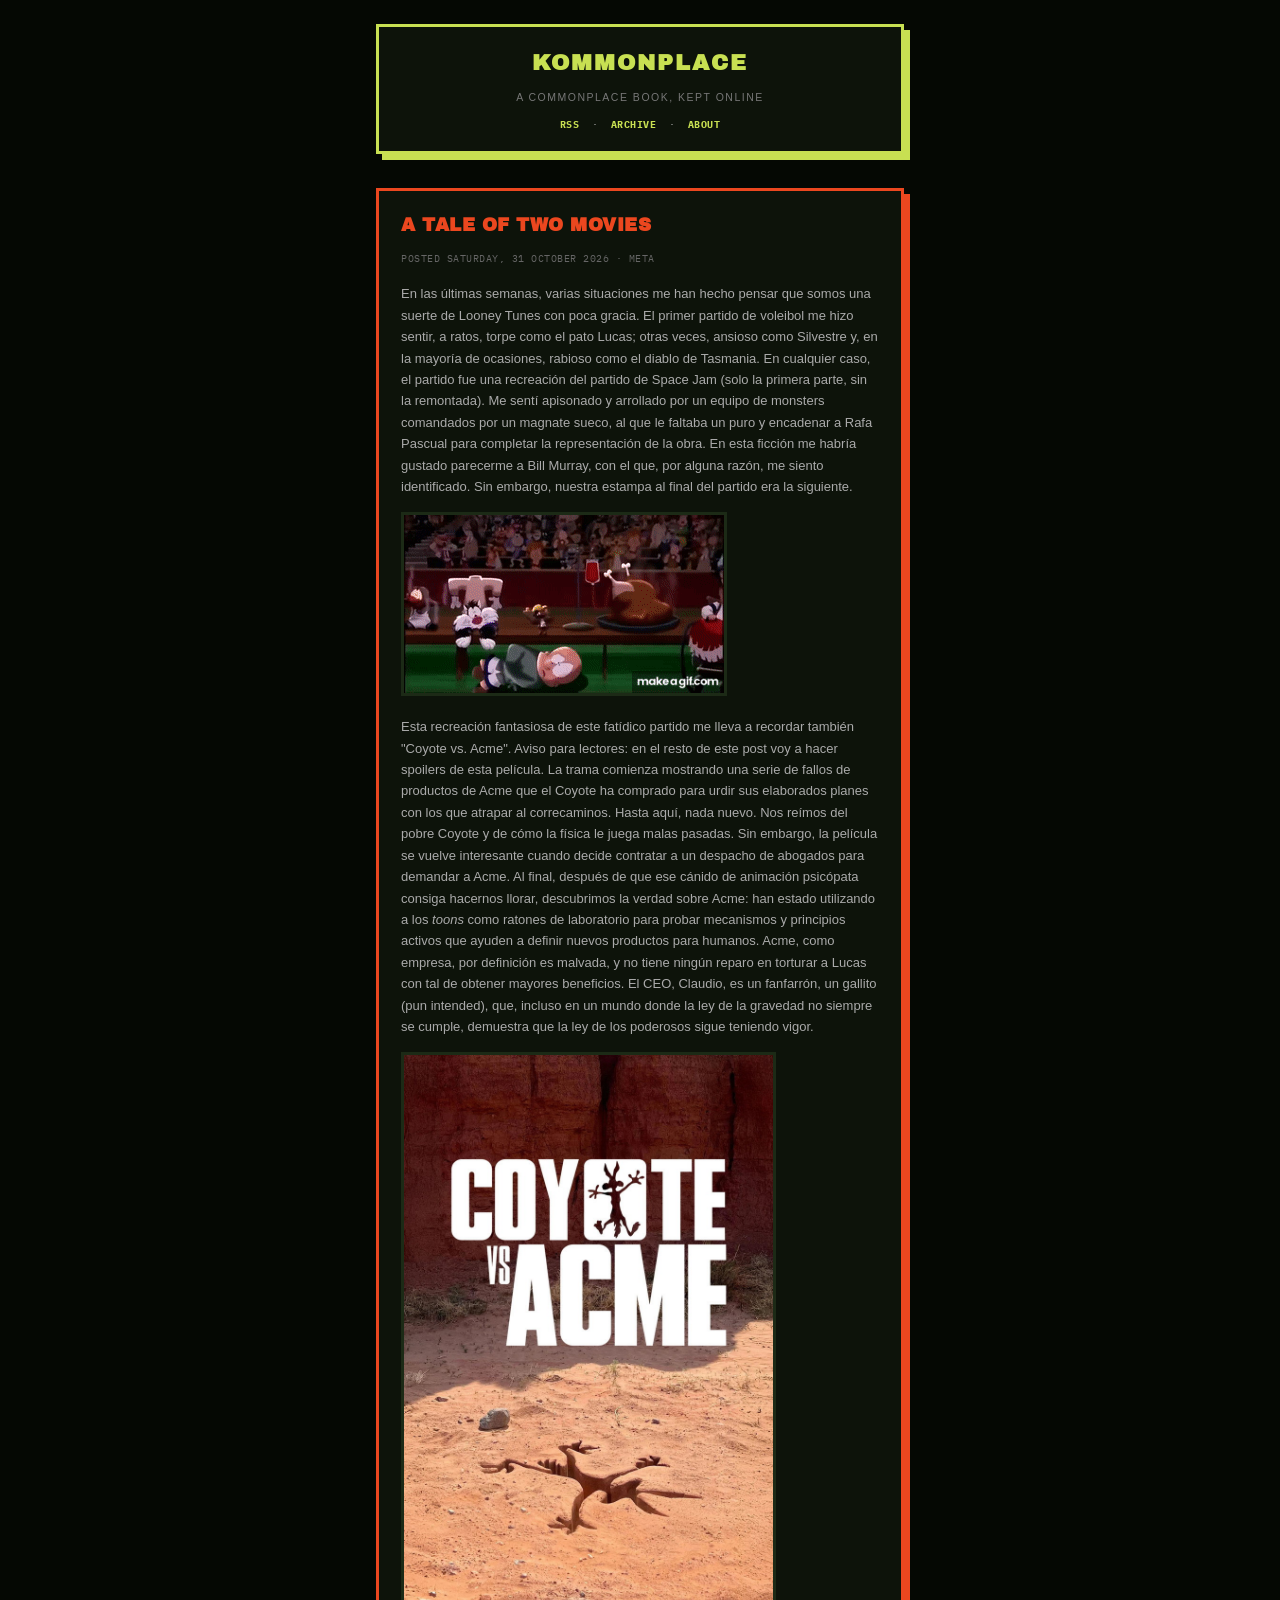
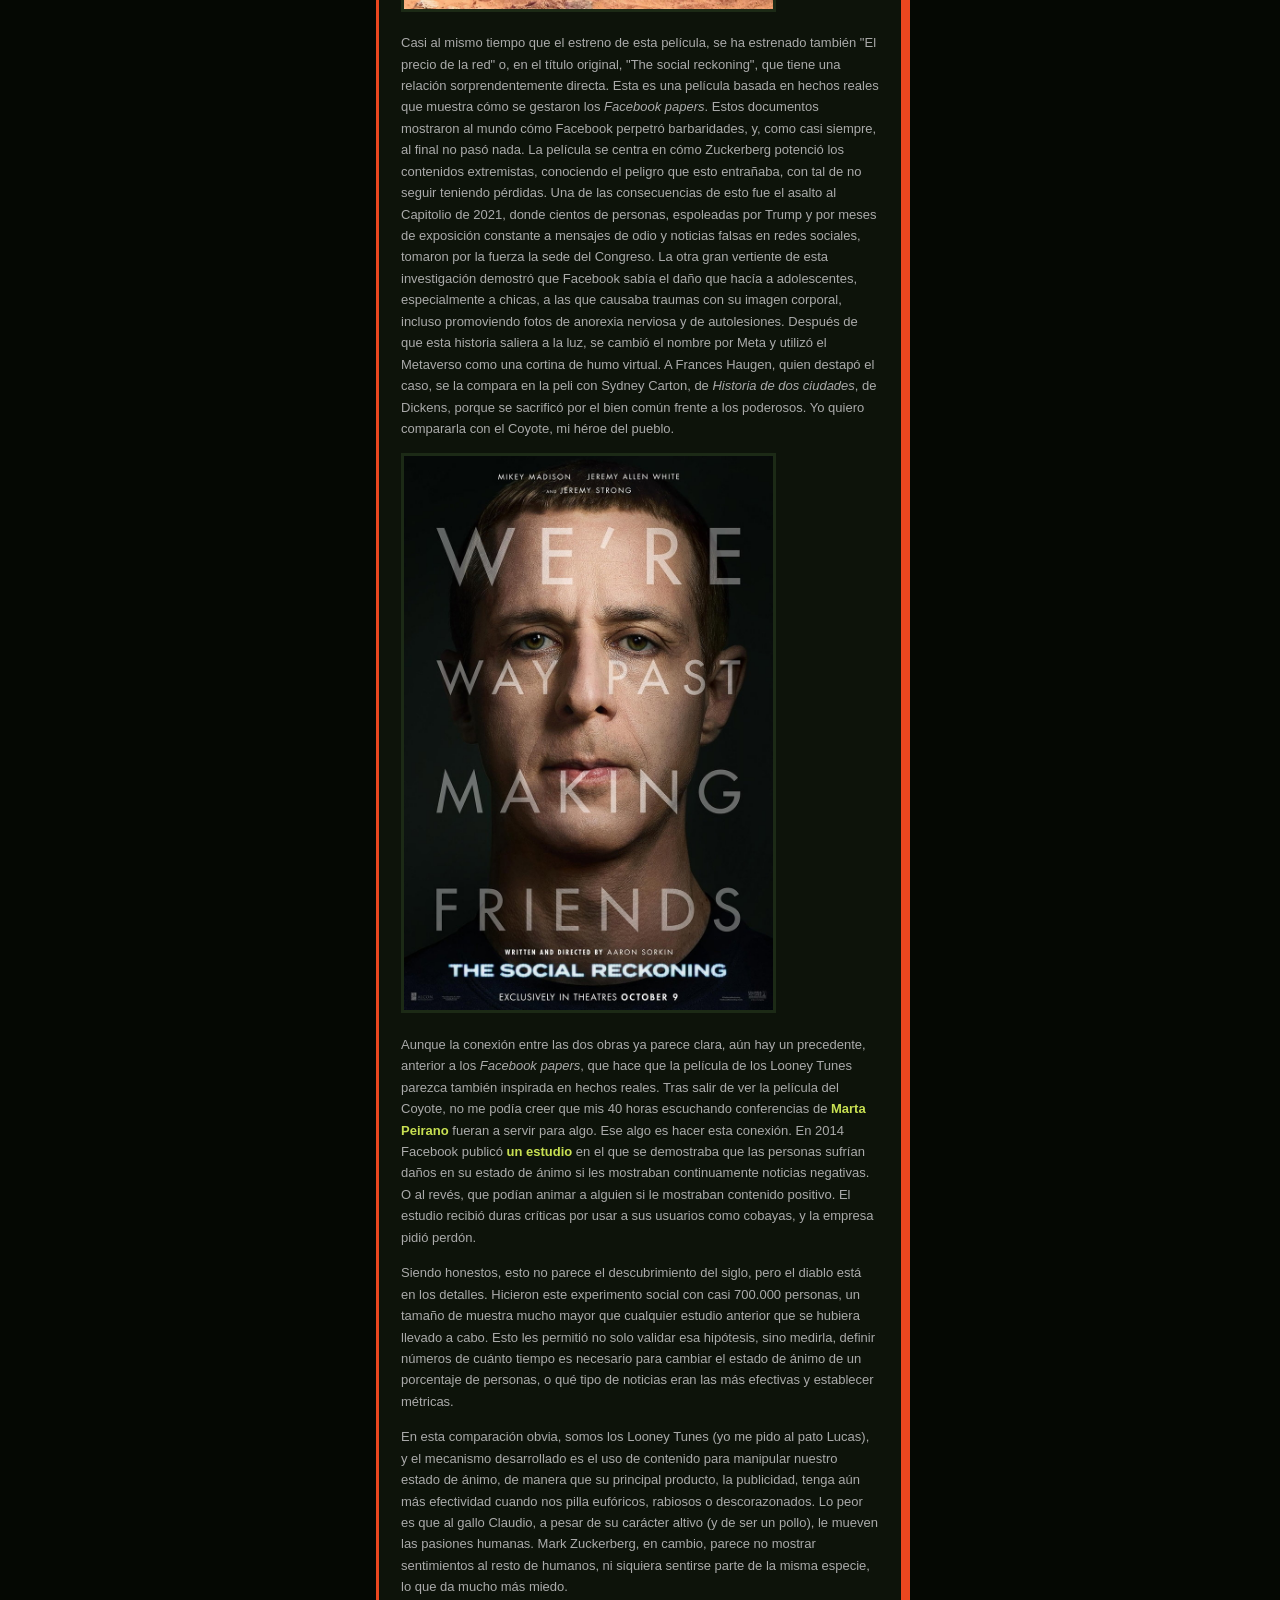
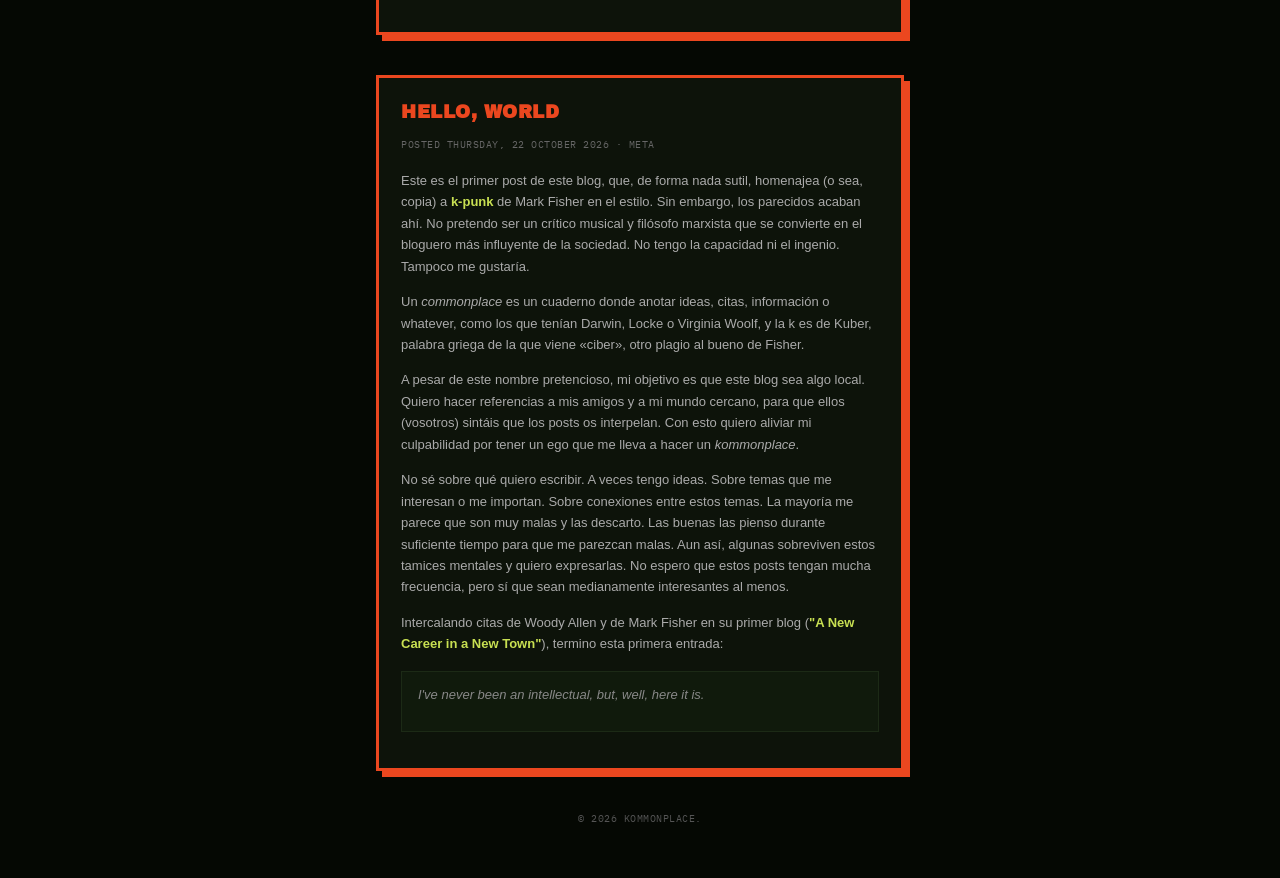
<file: docs/index.html>
<!DOCTYPE html>
<html lang="en">
<head>
<meta charset="utf-8">
<meta name="viewport" content="width=device-width, initial-scale=1">
<title>Kommonplace</title>
<link rel="preconnect" href="https://fonts.googleapis.com">
<link rel="stylesheet" href="https://fonts.googleapis.com/css2?family=Archivo+Black&family=IBM+Plex+Mono:wght@400;500&display=swap">
<link rel="stylesheet" href="static/style.css">
<link rel="alternate" type="application/rss+xml" title="Kommonplace RSS" href="feed.xml">
</head>
<body>
<div id="wrap">

  <div id="header">
    <h1><a href="index.html">Kommonplace</a></h1>
    <div class="tagline">a commonplace book, kept online</div>
    <div class="meta-links"><a href="feed.xml">rss</a> &middot; <a href="archive.html">archive</a> &middot; <a href="about.html">about</a></div>
  </div>

  <div id="main">

      <div class="post">
        <h2>A tale of two movies</h2>
        <div class="byline">posted Saturday, 31 October 2026 &middot; meta</div>
        <div class="post-body">
<p>En las últimas semanas, varias situaciones me han hecho pensar que somos una suerte de Looney Tunes con poca gracia. El primer partido de voleibol me hizo sentir, a ratos, torpe como el pato Lucas; otras veces, ansioso como Silvestre y, en la mayoría de ocasiones, rabioso como el diablo de Tasmania. En cualquier caso, el partido fue una recreación del partido de Space Jam (solo la primera parte, sin la remontada). Me sentí apisonado y arrollado por un equipo de monsters comandados por un magnate sueco, al que le faltaba un puro y encadenar a Rafa Pascual para completar la representación de la obra. En esta ficción me habría gustado parecerme a Bill Murray, con el que, por alguna razón, me siento identificado. Sin embargo, nuestra estampa al final del partido era la siguiente.</p>
<p><img alt="Reacción tras el partido" src="static/images/postpartido.gif"></p>
<p>Esta recreación fantasiosa de este fatídico partido me lleva a recordar también "Coyote vs. Acme". Aviso para lectores: en el resto de este post voy a hacer spoilers de esta película. La trama comienza mostrando una serie de fallos de productos de Acme que el Coyote ha comprado para urdir sus elaborados planes con los que atrapar al correcaminos. Hasta aquí, nada nuevo. Nos reímos del pobre Coyote y de cómo la física le juega malas pasadas. Sin embargo, la película se vuelve interesante cuando decide contratar a un despacho de abogados para demandar a Acme. Al final, después de que ese cánido de animación psicópata consiga hacernos llorar, descubrimos la verdad sobre Acme: han estado utilizando a los <em>toons</em> como ratones de laboratorio para probar mecanismos y principios activos que ayuden a definir nuevos productos para humanos. Acme, como empresa, por definición es malvada, y no tiene ningún reparo en torturar a Lucas con tal de obtener mayores beneficios. El CEO, Claudio, es un fanfarrón, un gallito (pun intended), que, incluso en un mundo donde la ley de la gravedad no siempre se cumple, demuestra que la ley de los poderosos sigue teniendo vigor.</p>
<p><img alt="Cartel de Coyote vs. Acme" src="static/images/coyote-vs-acme.jpg"></p>
<p>Casi al mismo tiempo que el estreno de esta película, se ha estrenado también "El precio de la red" o, en el título original, "The social reckoning", que tiene una relación sorprendentemente directa. Esta es una película basada en hechos reales que muestra cómo se gestaron los <em>Facebook papers</em>. Estos documentos mostraron al mundo cómo Facebook perpetró barbaridades, y, como casi siempre, al final no pasó nada. La película se centra en cómo Zuckerberg potenció los contenidos extremistas, conociendo el peligro que esto entrañaba, con tal de no seguir teniendo pérdidas. Una de las consecuencias de esto fue el asalto al Capitolio de 2021, donde cientos de personas, espoleadas por Trump y por meses de exposición constante a mensajes de odio y noticias falsas en redes sociales, tomaron por la fuerza la sede del Congreso. La otra gran vertiente de esta investigación demostró que Facebook sabía el daño que hacía a adolescentes, especialmente a chicas, a las que causaba traumas con su imagen corporal, incluso promoviendo fotos de anorexia nerviosa y de autolesiones. Después de que esta historia saliera a la luz, se cambió el nombre por Meta y utilizó el Metaverso como una cortina de humo virtual. A Frances Haugen, quien destapó el caso, se la compara en la peli con Sydney Carton, de <em>Historia de dos ciudades</em>, de Dickens, porque se sacrificó por el bien común frente a los poderosos. Yo quiero compararla con el Coyote, mi héroe del pueblo.</p>
<p><img alt="Cartel de The Social Reckoning" src="static/images/the-social-reckoning.jpg"></p>
<p>Aunque la conexión entre las dos obras ya parece clara, aún hay un precedente, anterior a los <em>Facebook papers</em>, que hace que la película de los Looney Tunes parezca también inspirada en hechos reales. Tras salir de ver la película del Coyote, no me podía creer que mis 40 horas escuchando conferencias de <a href="https://elpais.com/autor/marta-peirano/">Marta Peirano</a> fueran a servir para algo. Ese algo es hacer esta conexión. En 2014 Facebook publicó <a href="https://doi.org/10.1073/pnas.1320040111">un estudio</a> en el que se demostraba que las personas sufrían daños en su estado de ánimo si les mostraban continuamente noticias negativas. O al revés, que podían animar a alguien si le mostraban contenido positivo. El estudio recibió duras críticas por usar a sus usuarios como cobayas, y la empresa pidió perdón.</p>
<p>Siendo honestos, esto no parece el descubrimiento del siglo, pero el diablo está en los detalles. Hicieron este experimento social con casi 700.000 personas, un tamaño de muestra mucho mayor que cualquier estudio anterior que se hubiera llevado a cabo. Esto les permitió no solo validar esa hipótesis, sino medirla, definir números de cuánto tiempo es necesario para cambiar el estado de ánimo de un porcentaje de personas, o qué tipo de noticias eran las más efectivas y establecer métricas.</p>
<p>En esta comparación obvia, somos los Looney Tunes (yo me pido al pato Lucas), y el mecanismo desarrollado es el uso de contenido para manipular nuestro estado de ánimo, de manera que su principal producto, la publicidad, tenga aún más efectividad cuando nos pilla eufóricos, rabiosos o descorazonados. Lo peor es que al gallo Claudio, a pesar de su carácter altivo (y de ser un pollo), le mueven las pasiones humanas. Mark Zuckerberg, en cambio, parece no mostrar sentimientos al resto de humanos, ni siquiera sentirse parte de la misma especie, lo que da mucho más miedo.</p>
        </div>
      </div>

      <div class="post">
        <h2>Hello, world</h2>
        <div class="byline">posted Thursday, 22 October 2026 &middot; meta</div>
        <div class="post-body">
<p>Este es el primer post de este blog, que, de forma nada sutil, homenajea (o sea, copia) a <a href="https://k-punk.org/">k-punk</a> de Mark Fisher en el estilo. Sin embargo, los parecidos acaban ahí. No pretendo ser un crítico musical y filósofo marxista que se convierte en el bloguero más influyente de la sociedad. No tengo la capacidad ni el ingenio. Tampoco me gustaría.</p>
<p>Un <em>commonplace</em> es un cuaderno donde anotar ideas, citas, información o whatever, como los que tenían Darwin, Locke o Virginia Woolf, y la k es de Kuber, palabra griega de la que viene «ciber», otro plagio al bueno de Fisher.</p>
<p>A pesar de este nombre pretencioso, mi objetivo es que este blog sea algo local. Quiero hacer referencias a mis amigos y a mi mundo cercano, para que ellos (vosotros) sintáis que los posts os interpelan. Con esto quiero aliviar mi culpabilidad por tener un ego que me lleva a hacer un <em>kommonplace</em>.</p>
<p>No sé sobre qué quiero escribir. A veces tengo ideas. Sobre temas que me interesan o me importan. Sobre conexiones entre estos temas. La mayoría me parece que son muy malas y las descarto. Las buenas las pienso durante suficiente tiempo para que me parezcan malas. Aun así, algunas sobreviven estos tamices mentales y quiero expresarlas. No espero que estos posts tengan mucha frecuencia, pero sí que sean medianamente interesantes al menos.</p>
<p>Intercalando citas de Woody Allen y de Mark Fisher en su primer blog (<a href="https://k-punk.org/a-new-career-in-a-new-town/">"A New Career in a New Town"</a>), termino esta primera entrada:</p>
<blockquote><p>I've never been an intellectual, but, well, here it is.</p></blockquote>
        </div>
      </div>

  </div>

  <div id="footer">
    &copy; 2026 Kommonplace.
  </div>

</div>
</body>
</html>
</file>
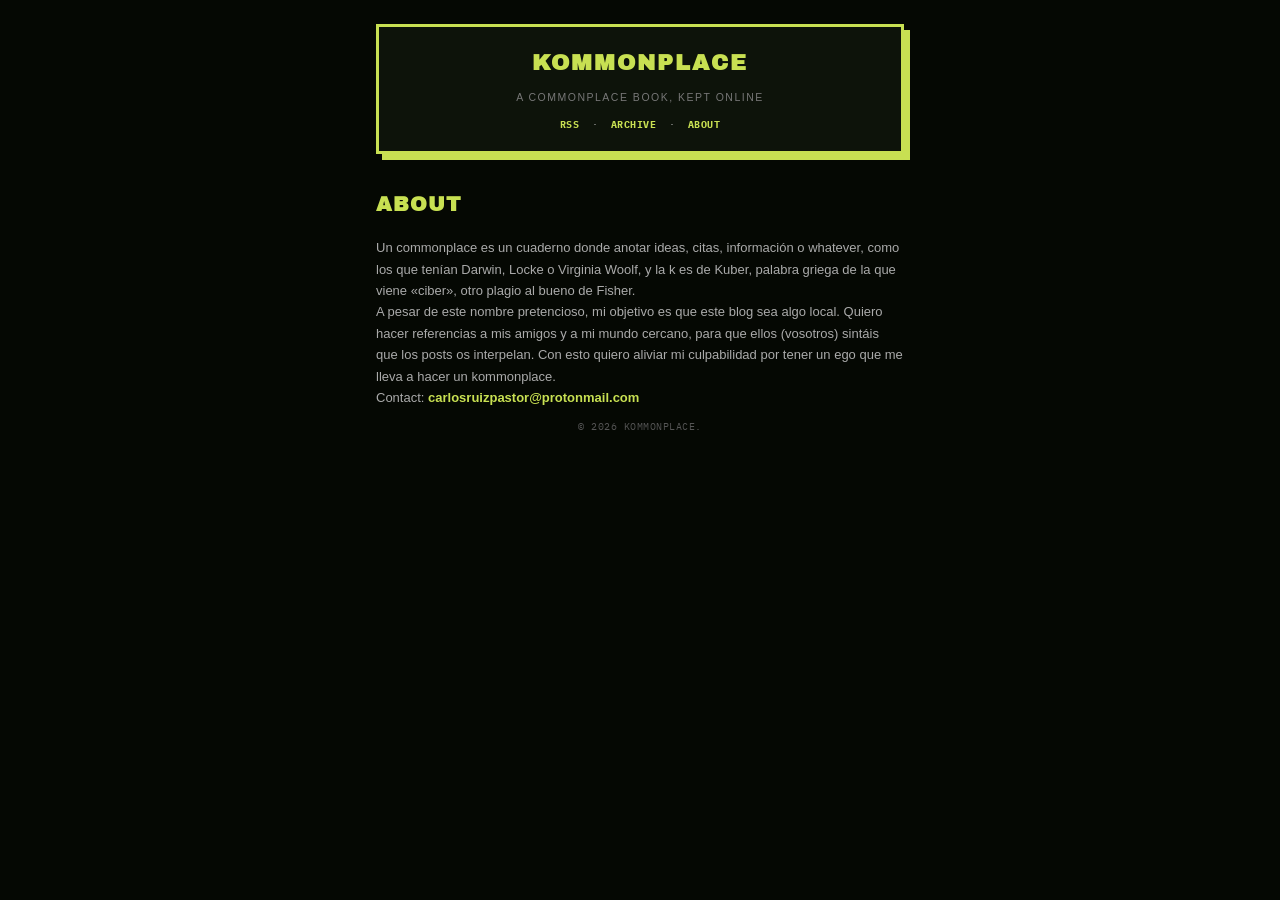
<file: docs/about.html>
<!DOCTYPE html>
<html lang="en">
<head>
<meta charset="utf-8">
<meta name="viewport" content="width=device-width, initial-scale=1">
<title>About — Kommonplace</title>
<link rel="preconnect" href="https://fonts.googleapis.com">
<link rel="stylesheet" href="https://fonts.googleapis.com/css2?family=Archivo+Black&family=IBM+Plex+Mono:wght@400;500&display=swap">
<link rel="stylesheet" href="static/style.css">
<link rel="alternate" type="application/rss+xml" title="Kommonplace RSS" href="feed.xml">
</head>
<body>
<div id="wrap">

  <div id="header">
    <h1><a href="index.html">Kommonplace</a></h1>
    <div class="tagline">a commonplace book, kept online</div>
    <div class="meta-links"><a href="feed.xml">rss</a> &middot; <a href="archive.html">archive</a> &middot; <a href="about.html">about</a></div>
  </div>

  <div id="main">
<h2>About</h2><p>Un commonplace es un cuaderno donde anotar ideas, citas, información o whatever, como los que tenían Darwin, Locke o Virginia Woolf, y la k es de Kuber, palabra griega de la que viene «ciber», otro plagio al bueno de Fisher.</p>
<p>A pesar de este nombre pretencioso, mi objetivo es que este blog sea algo local. Quiero hacer referencias a mis amigos y a mi mundo cercano, para que ellos (vosotros) sintáis que los posts os interpelan. Con esto quiero aliviar mi culpabilidad por tener un ego que me lleva a hacer un kommonplace.</p>
<p>Contact: <a href="mailto:carlosruizpastor@protonmail.com">carlosruizpastor@protonmail.com</a></p>
  </div>

  <div id="footer">
    &copy; 2026 Kommonplace.
  </div>

</div>
</body>
</html>
</file>
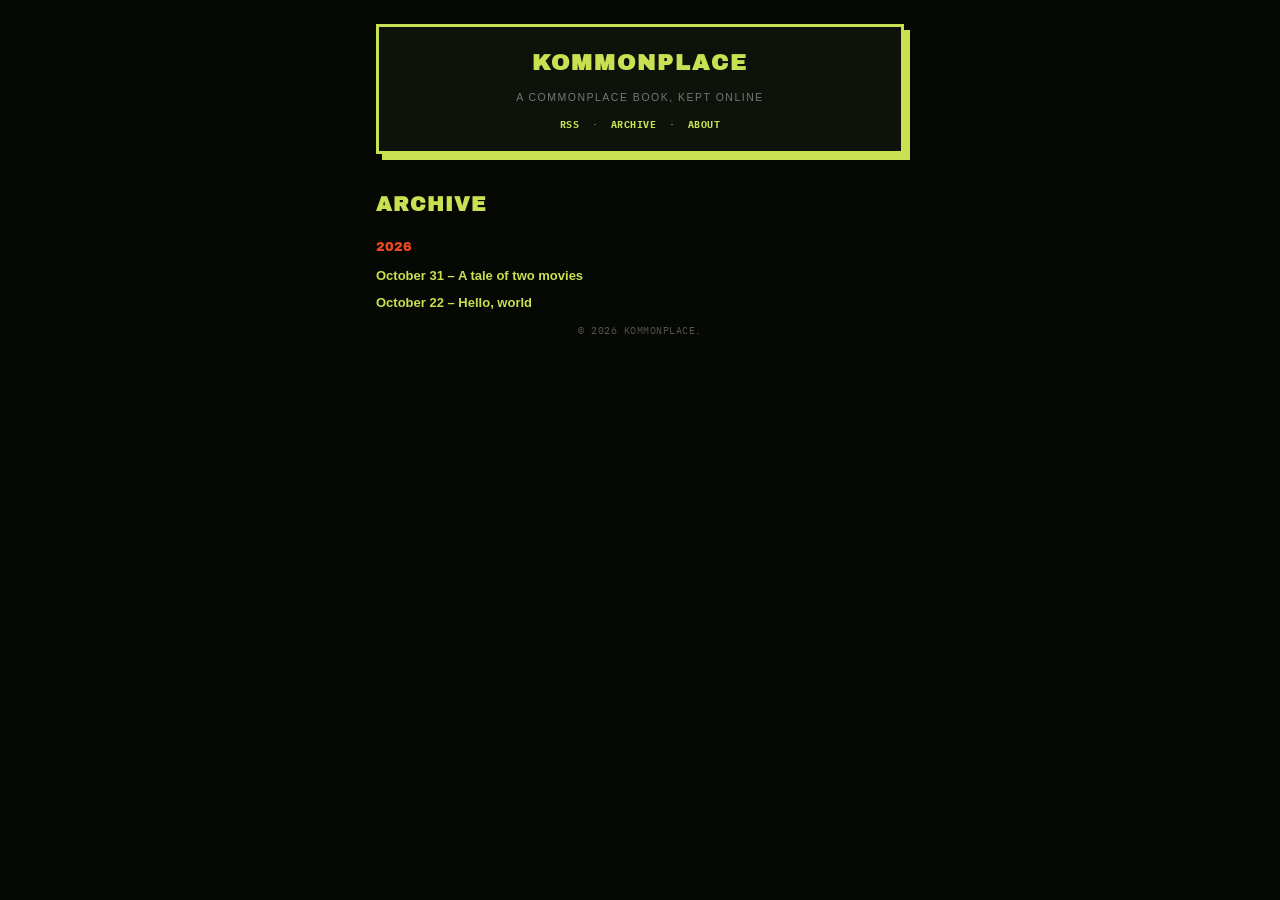
<file: docs/archive.html>
<!DOCTYPE html>
<html lang="en">
<head>
<meta charset="utf-8">
<meta name="viewport" content="width=device-width, initial-scale=1">
<title>Archive — Kommonplace</title>
<link rel="preconnect" href="https://fonts.googleapis.com">
<link rel="stylesheet" href="https://fonts.googleapis.com/css2?family=Archivo+Black&family=IBM+Plex+Mono:wght@400;500&display=swap">
<link rel="stylesheet" href="static/style.css">
<link rel="alternate" type="application/rss+xml" title="Kommonplace RSS" href="feed.xml">
</head>
<body>
<div id="wrap">

  <div id="header">
    <h1><a href="index.html">Kommonplace</a></h1>
    <div class="tagline">a commonplace book, kept online</div>
    <div class="meta-links"><a href="feed.xml">rss</a> &middot; <a href="archive.html">archive</a> &middot; <a href="about.html">about</a></div>
  </div>

  <div id="main">
<h2>Archive</h2><ul class="archive-list"><li class="archive-year">2026</li>
<li><a href="posts/2026/10/a-tale-of-two-movies.html">October 31 &ndash; A tale of two movies</a></li>
<li><a href="posts/2026/10/hello-world.html">October 22 &ndash; Hello, world</a></li></ul>
  </div>

  <div id="footer">
    &copy; 2026 Kommonplace.
  </div>

</div>
</body>
</html>
</file>
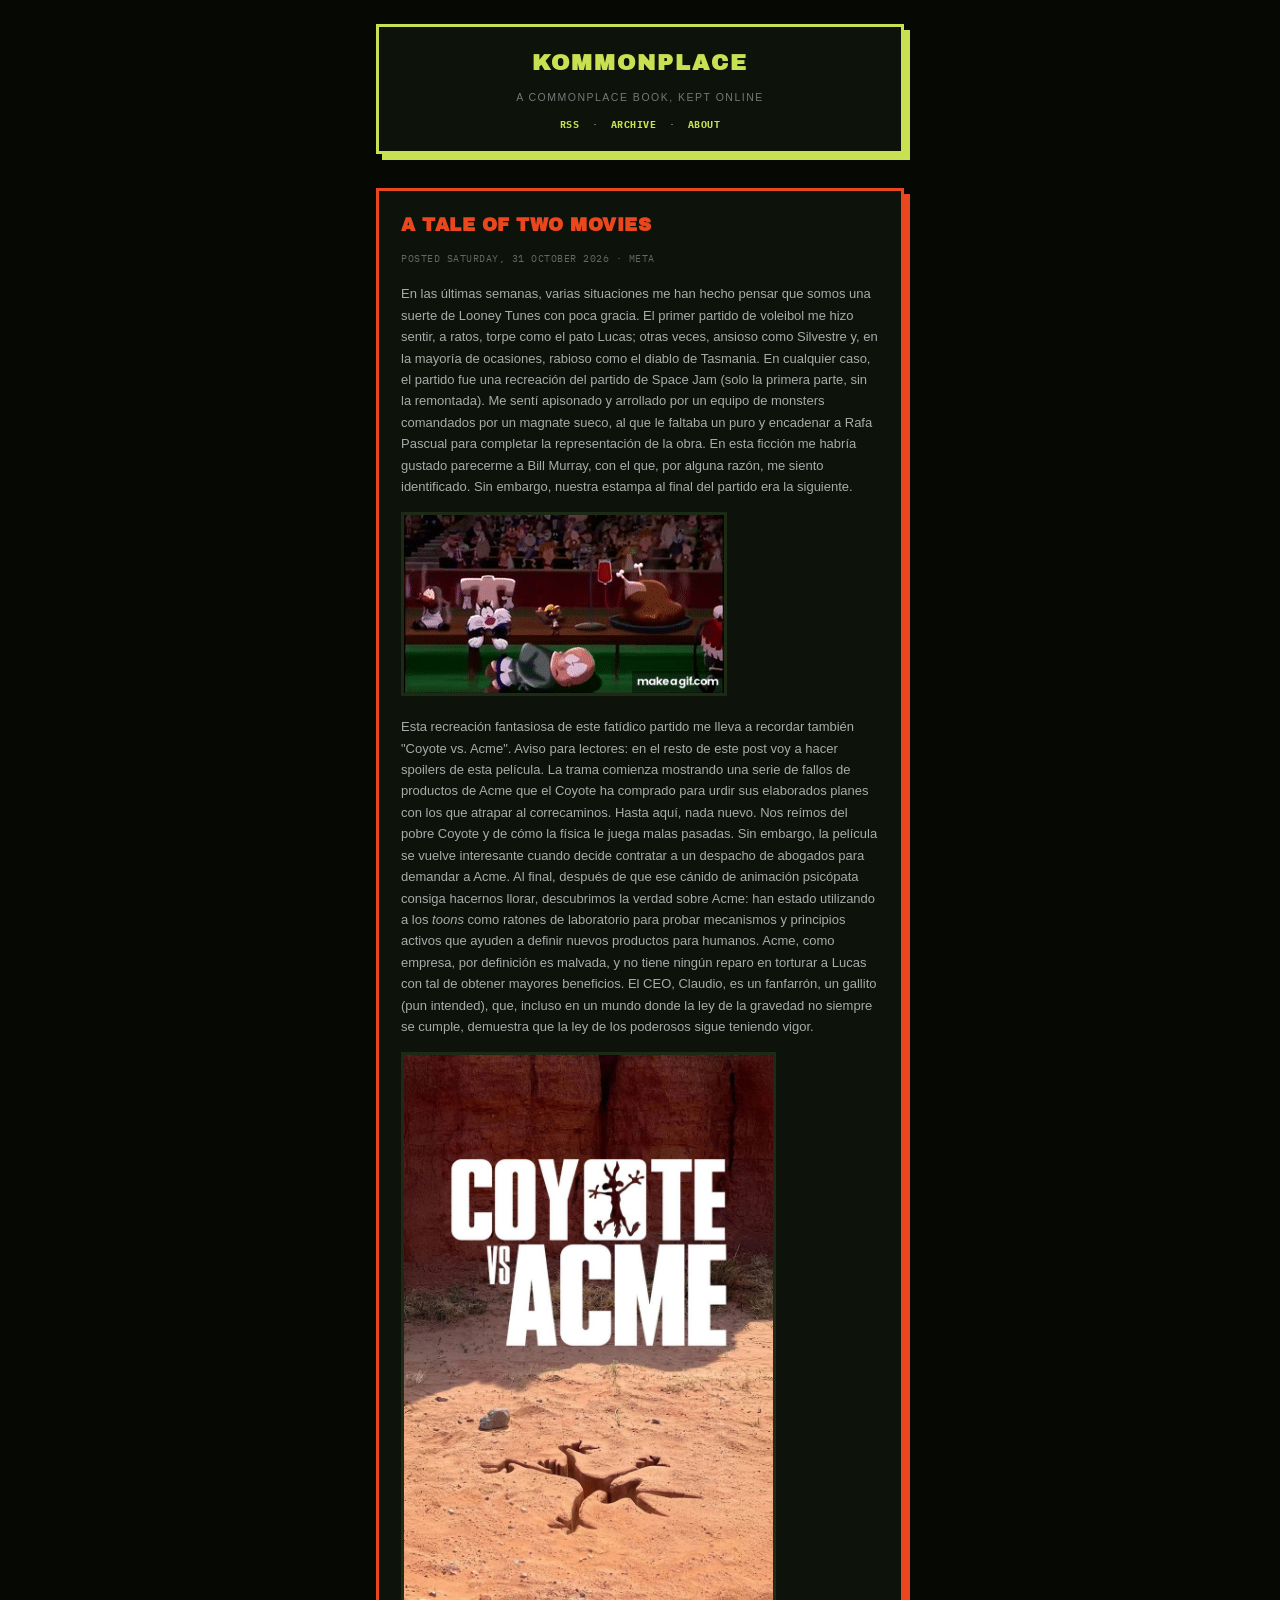
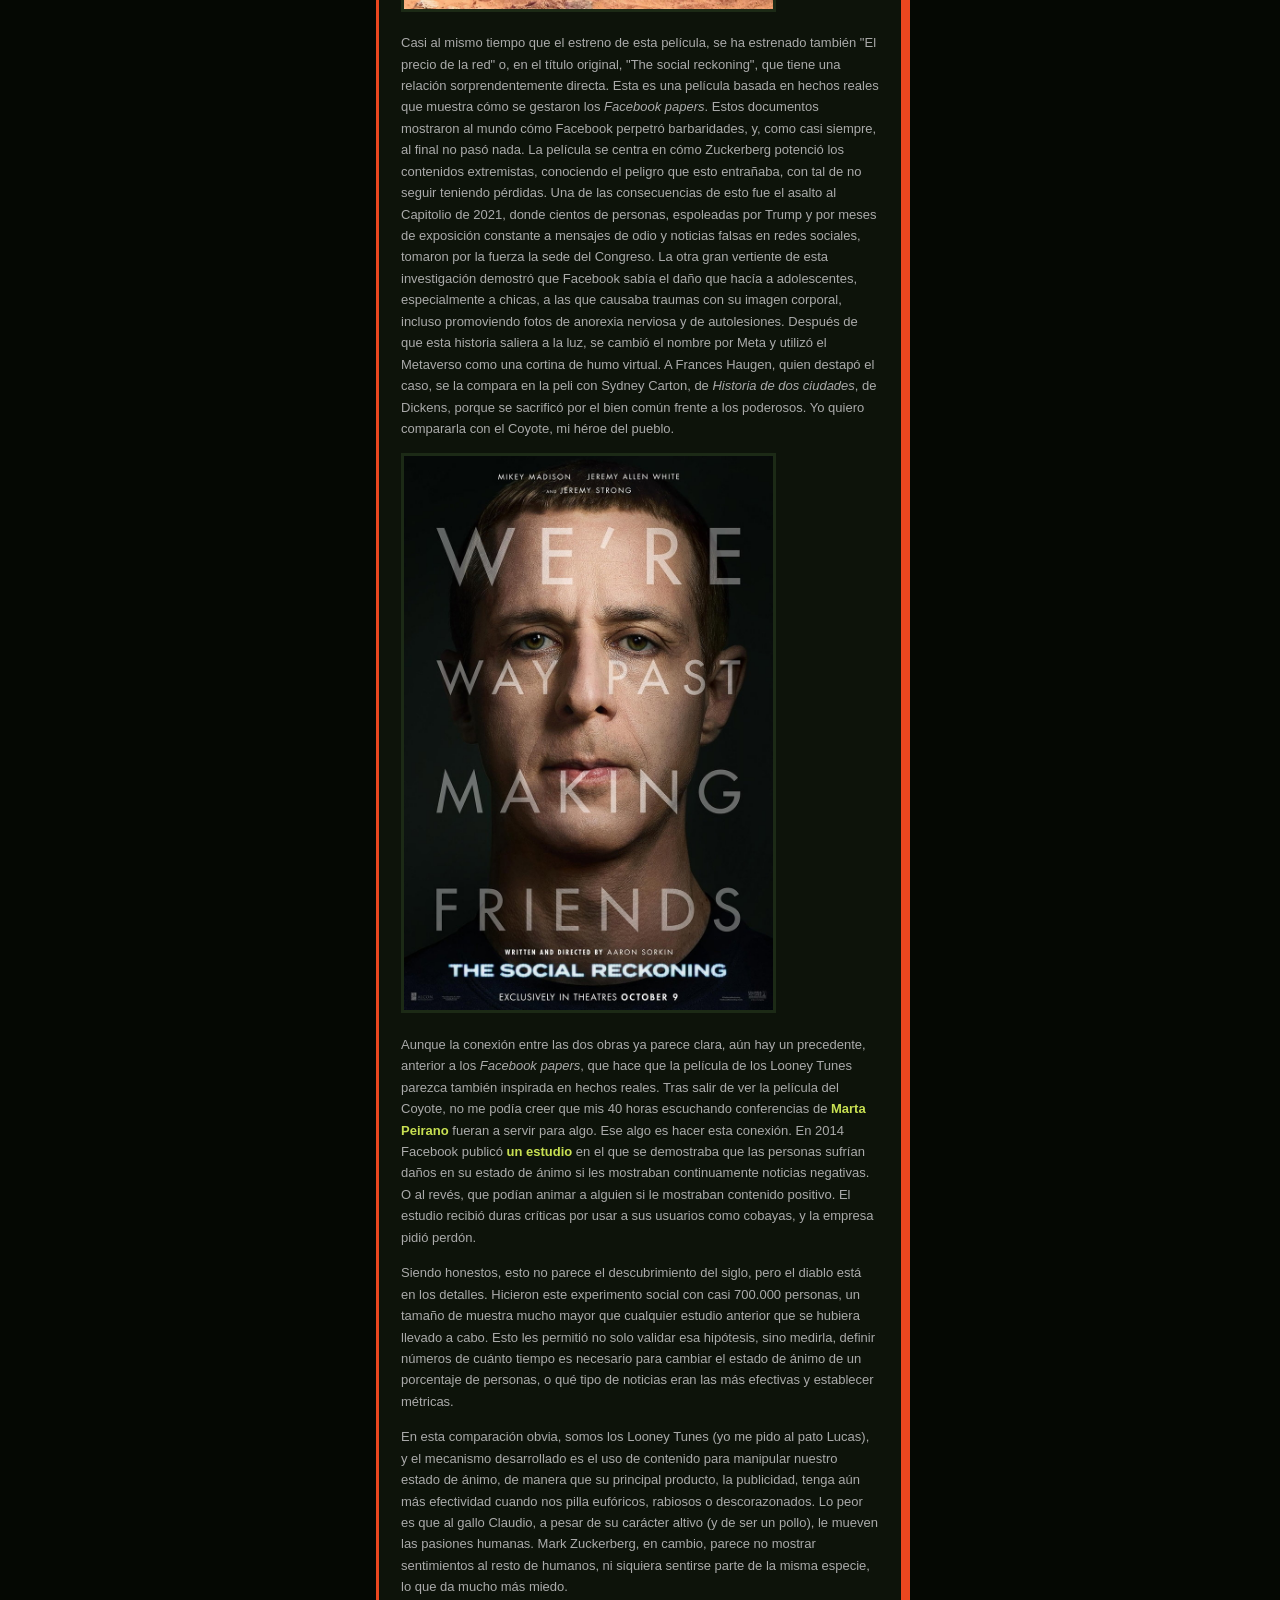
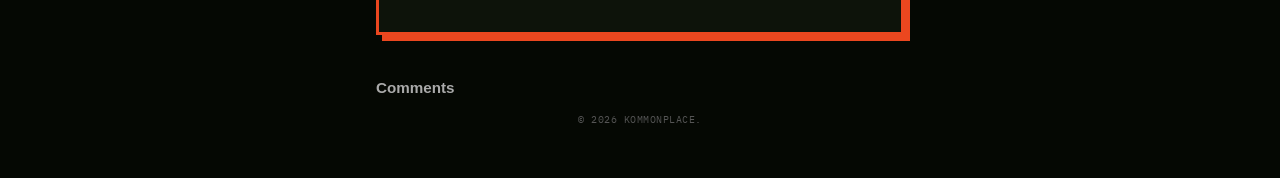
<file: docs/posts/2026/10/a-tale-of-two-movies.html>
<!DOCTYPE html>
<html lang="en">
<head>
<meta charset="utf-8">
<meta name="viewport" content="width=device-width, initial-scale=1">
<title>A tale of two movies — Kommonplace</title>
<link rel="preconnect" href="https://fonts.googleapis.com">
<link rel="stylesheet" href="https://fonts.googleapis.com/css2?family=Archivo+Black&family=IBM+Plex+Mono:wght@400;500&display=swap">
<link rel="stylesheet" href="../../../static/style.css">
<link rel="alternate" type="application/rss+xml" title="Kommonplace RSS" href="../../../feed.xml">
</head>
<body>
<div id="wrap">

  <div id="header">
    <h1><a href="../../../index.html">Kommonplace</a></h1>
    <div class="tagline">a commonplace book, kept online</div>
    <div class="meta-links"><a href="../../../feed.xml">rss</a> &middot; <a href="../../../archive.html">archive</a> &middot; <a href="../../../about.html">about</a></div>
  </div>

  <div id="main">

      <div class="post">
        <h2>A tale of two movies</h2>
        <div class="byline">posted Saturday, 31 October 2026 &middot; meta</div>
        <div class="post-body">
<p>En las últimas semanas, varias situaciones me han hecho pensar que somos una suerte de Looney Tunes con poca gracia. El primer partido de voleibol me hizo sentir, a ratos, torpe como el pato Lucas; otras veces, ansioso como Silvestre y, en la mayoría de ocasiones, rabioso como el diablo de Tasmania. En cualquier caso, el partido fue una recreación del partido de Space Jam (solo la primera parte, sin la remontada). Me sentí apisonado y arrollado por un equipo de monsters comandados por un magnate sueco, al que le faltaba un puro y encadenar a Rafa Pascual para completar la representación de la obra. En esta ficción me habría gustado parecerme a Bill Murray, con el que, por alguna razón, me siento identificado. Sin embargo, nuestra estampa al final del partido era la siguiente.</p>
<p><img alt="Reacción tras el partido" src="../../../static/images/postpartido.gif"></p>
<p>Esta recreación fantasiosa de este fatídico partido me lleva a recordar también "Coyote vs. Acme". Aviso para lectores: en el resto de este post voy a hacer spoilers de esta película. La trama comienza mostrando una serie de fallos de productos de Acme que el Coyote ha comprado para urdir sus elaborados planes con los que atrapar al correcaminos. Hasta aquí, nada nuevo. Nos reímos del pobre Coyote y de cómo la física le juega malas pasadas. Sin embargo, la película se vuelve interesante cuando decide contratar a un despacho de abogados para demandar a Acme. Al final, después de que ese cánido de animación psicópata consiga hacernos llorar, descubrimos la verdad sobre Acme: han estado utilizando a los <em>toons</em> como ratones de laboratorio para probar mecanismos y principios activos que ayuden a definir nuevos productos para humanos. Acme, como empresa, por definición es malvada, y no tiene ningún reparo en torturar a Lucas con tal de obtener mayores beneficios. El CEO, Claudio, es un fanfarrón, un gallito (pun intended), que, incluso en un mundo donde la ley de la gravedad no siempre se cumple, demuestra que la ley de los poderosos sigue teniendo vigor.</p>
<p><img alt="Cartel de Coyote vs. Acme" src="../../../static/images/coyote-vs-acme.jpg"></p>
<p>Casi al mismo tiempo que el estreno de esta película, se ha estrenado también "El precio de la red" o, en el título original, "The social reckoning", que tiene una relación sorprendentemente directa. Esta es una película basada en hechos reales que muestra cómo se gestaron los <em>Facebook papers</em>. Estos documentos mostraron al mundo cómo Facebook perpetró barbaridades, y, como casi siempre, al final no pasó nada. La película se centra en cómo Zuckerberg potenció los contenidos extremistas, conociendo el peligro que esto entrañaba, con tal de no seguir teniendo pérdidas. Una de las consecuencias de esto fue el asalto al Capitolio de 2021, donde cientos de personas, espoleadas por Trump y por meses de exposición constante a mensajes de odio y noticias falsas en redes sociales, tomaron por la fuerza la sede del Congreso. La otra gran vertiente de esta investigación demostró que Facebook sabía el daño que hacía a adolescentes, especialmente a chicas, a las que causaba traumas con su imagen corporal, incluso promoviendo fotos de anorexia nerviosa y de autolesiones. Después de que esta historia saliera a la luz, se cambió el nombre por Meta y utilizó el Metaverso como una cortina de humo virtual. A Frances Haugen, quien destapó el caso, se la compara en la peli con Sydney Carton, de <em>Historia de dos ciudades</em>, de Dickens, porque se sacrificó por el bien común frente a los poderosos. Yo quiero compararla con el Coyote, mi héroe del pueblo.</p>
<p><img alt="Cartel de The Social Reckoning" src="../../../static/images/the-social-reckoning.jpg"></p>
<p>Aunque la conexión entre las dos obras ya parece clara, aún hay un precedente, anterior a los <em>Facebook papers</em>, que hace que la película de los Looney Tunes parezca también inspirada en hechos reales. Tras salir de ver la película del Coyote, no me podía creer que mis 40 horas escuchando conferencias de <a href="https://elpais.com/autor/marta-peirano/">Marta Peirano</a> fueran a servir para algo. Ese algo es hacer esta conexión. En 2014 Facebook publicó <a href="https://doi.org/10.1073/pnas.1320040111">un estudio</a> en el que se demostraba que las personas sufrían daños en su estado de ánimo si les mostraban continuamente noticias negativas. O al revés, que podían animar a alguien si le mostraban contenido positivo. El estudio recibió duras críticas por usar a sus usuarios como cobayas, y la empresa pidió perdón.</p>
<p>Siendo honestos, esto no parece el descubrimiento del siglo, pero el diablo está en los detalles. Hicieron este experimento social con casi 700.000 personas, un tamaño de muestra mucho mayor que cualquier estudio anterior que se hubiera llevado a cabo. Esto les permitió no solo validar esa hipótesis, sino medirla, definir números de cuánto tiempo es necesario para cambiar el estado de ánimo de un porcentaje de personas, o qué tipo de noticias eran las más efectivas y establecer métricas.</p>
<p>En esta comparación obvia, somos los Looney Tunes (yo me pido al pato Lucas), y el mecanismo desarrollado es el uso de contenido para manipular nuestro estado de ánimo, de manera que su principal producto, la publicidad, tenga aún más efectividad cuando nos pilla eufóricos, rabiosos o descorazonados. Lo peor es que al gallo Claudio, a pesar de su carácter altivo (y de ser un pollo), le mueven las pasiones humanas. Mark Zuckerberg, en cambio, parece no mostrar sentimientos al resto de humanos, ni siquiera sentirse parte de la misma especie, lo que da mucho más miedo.</p>
        </div>
      </div>

      <div class="comments">
        <h3>Comments</h3>
        <script src="https://giscus.app/client.js"
                data-repo="carlosruizp/blog"
                data-repo-id="R_kgDOUnUPTQ"
                data-category="Announcements"
                data-category-id="DIC_kwDOUnUPTc4DJdVk"
                data-mapping="pathname"
                data-strict="0"
                data-reactions-enabled="1"
                data-emit-metadata="0"
                data-input-position="top"
                data-theme="dark"
                data-lang="es"
                crossorigin="anonymous"
                async></script>
      </div>

  </div>

  <div id="footer">
    &copy; 2026 Kommonplace.
  </div>

</div>
</body>
</html>
</file>
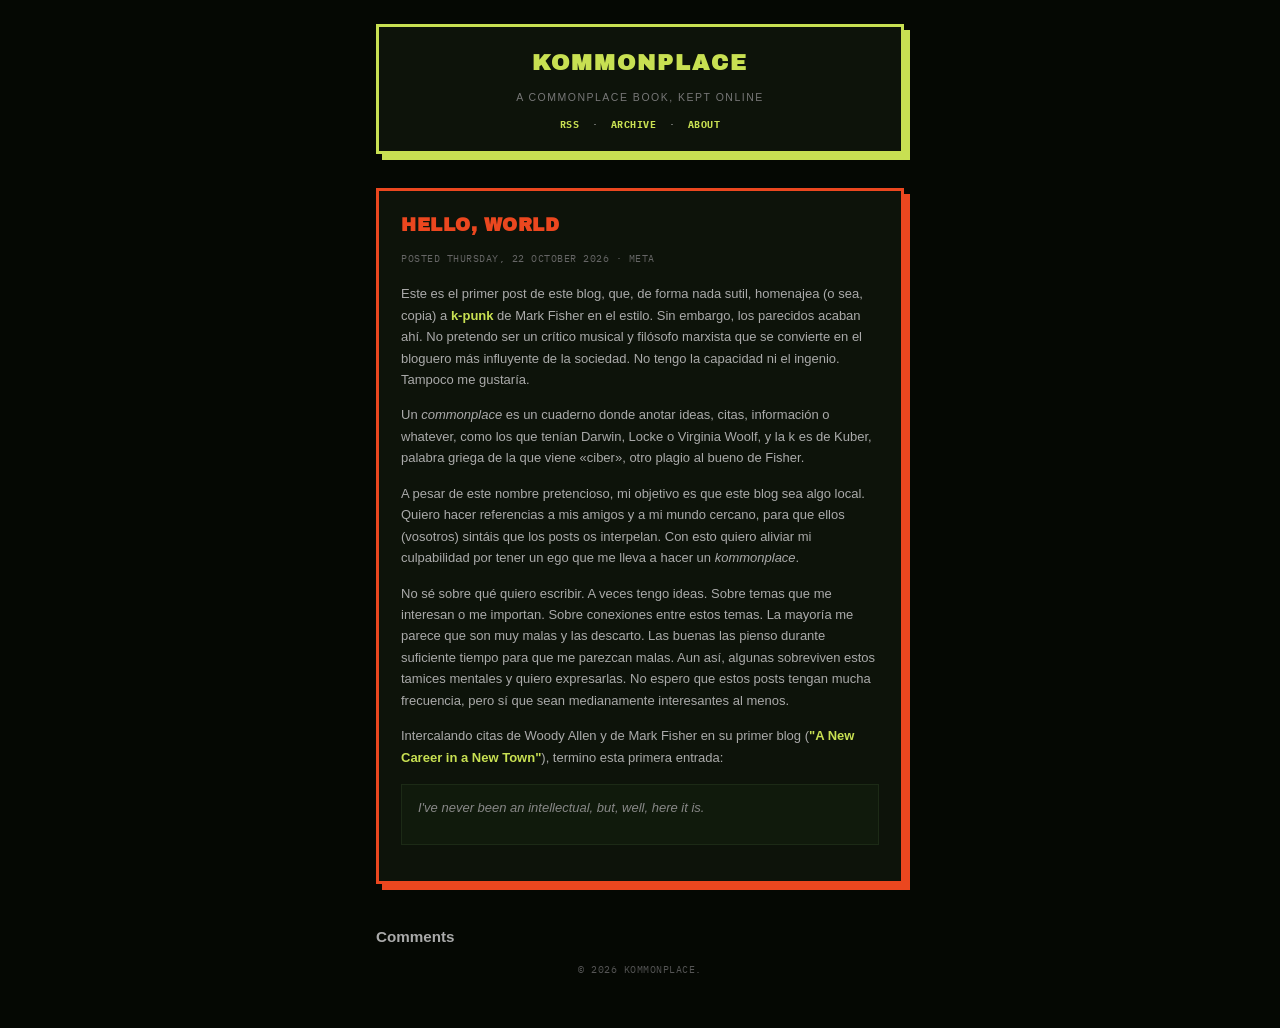
<file: docs/posts/2026/10/hello-world.html>
<!DOCTYPE html>
<html lang="en">
<head>
<meta charset="utf-8">
<meta name="viewport" content="width=device-width, initial-scale=1">
<title>Hello, world — Kommonplace</title>
<link rel="preconnect" href="https://fonts.googleapis.com">
<link rel="stylesheet" href="https://fonts.googleapis.com/css2?family=Archivo+Black&family=IBM+Plex+Mono:wght@400;500&display=swap">
<link rel="stylesheet" href="../../../static/style.css">
<link rel="alternate" type="application/rss+xml" title="Kommonplace RSS" href="../../../feed.xml">
</head>
<body>
<div id="wrap">

  <div id="header">
    <h1><a href="../../../index.html">Kommonplace</a></h1>
    <div class="tagline">a commonplace book, kept online</div>
    <div class="meta-links"><a href="../../../feed.xml">rss</a> &middot; <a href="../../../archive.html">archive</a> &middot; <a href="../../../about.html">about</a></div>
  </div>

  <div id="main">

      <div class="post">
        <h2>Hello, world</h2>
        <div class="byline">posted Thursday, 22 October 2026 &middot; meta</div>
        <div class="post-body">
<p>Este es el primer post de este blog, que, de forma nada sutil, homenajea (o sea, copia) a <a href="https://k-punk.org/">k-punk</a> de Mark Fisher en el estilo. Sin embargo, los parecidos acaban ahí. No pretendo ser un crítico musical y filósofo marxista que se convierte en el bloguero más influyente de la sociedad. No tengo la capacidad ni el ingenio. Tampoco me gustaría.</p>
<p>Un <em>commonplace</em> es un cuaderno donde anotar ideas, citas, información o whatever, como los que tenían Darwin, Locke o Virginia Woolf, y la k es de Kuber, palabra griega de la que viene «ciber», otro plagio al bueno de Fisher.</p>
<p>A pesar de este nombre pretencioso, mi objetivo es que este blog sea algo local. Quiero hacer referencias a mis amigos y a mi mundo cercano, para que ellos (vosotros) sintáis que los posts os interpelan. Con esto quiero aliviar mi culpabilidad por tener un ego que me lleva a hacer un <em>kommonplace</em>.</p>
<p>No sé sobre qué quiero escribir. A veces tengo ideas. Sobre temas que me interesan o me importan. Sobre conexiones entre estos temas. La mayoría me parece que son muy malas y las descarto. Las buenas las pienso durante suficiente tiempo para que me parezcan malas. Aun así, algunas sobreviven estos tamices mentales y quiero expresarlas. No espero que estos posts tengan mucha frecuencia, pero sí que sean medianamente interesantes al menos.</p>
<p>Intercalando citas de Woody Allen y de Mark Fisher en su primer blog (<a href="https://k-punk.org/a-new-career-in-a-new-town/">"A New Career in a New Town"</a>), termino esta primera entrada:</p>
<blockquote><p>I've never been an intellectual, but, well, here it is.</p></blockquote>
        </div>
      </div>

      <div class="comments">
        <h3>Comments</h3>
        <script src="https://giscus.app/client.js"
                data-repo="carlosruizp/blog"
                data-repo-id="R_kgDOUnUPTQ"
                data-category="Announcements"
                data-category-id="DIC_kwDOUnUPTc4DJdVk"
                data-mapping="pathname"
                data-strict="0"
                data-reactions-enabled="1"
                data-emit-metadata="0"
                data-input-position="top"
                data-theme="dark"
                data-lang="es"
                crossorigin="anonymous"
                async></script>
      </div>

  </div>

  <div id="footer">
    &copy; 2026 Kommonplace.
  </div>

</div>
</body>
</html>
</file>
<file: docs/static/style.css>
/* base — Black-Green, tinted: k-punk.org's actual theme colors (black ground,
   lime-green, orange-red) crossed with thick borders + hard offset shadow */
* { margin: 0; padding: 0; box-sizing: border-box; }

body {
  background: #050803;
  color: #aaaaaa;
  font-family: Verdana, Arial, sans-serif;
  font-size: 13px;
  line-height: 1.65;
}

a { color: #c8e052; font-weight: 700; text-decoration: none; }
a:hover { color: #7c8c31; text-decoration: underline; }
a:visited { color: #bf2727; }

/* page frame — single column, no sidebar, same as the real thing */
#wrap {
  max-width: 560px;
  margin: 0 auto;
  padding: 24px 16px 50px;
}

/* header */
#header {
  border: 3px solid #c8e052;
  background: #0d130a;
  padding: 18px 20px;
  box-shadow: 6px 6px 0 #c8e052;
  margin-bottom: 34px;
  text-align: center;
}
#header h1 {
  font-family: "Archivo Black", Arial, sans-serif;
  font-size: 22px;
  letter-spacing: 2px;
  text-transform: uppercase;
}
#header h1 a {
  color: #c8e052;
  text-decoration: none;
}
#header .tagline {
  font-family: Verdana, sans-serif;
  font-size: 10.5px;
  color: #777777;
  letter-spacing: 1.5px;
  margin-top: 8px;
  text-transform: uppercase;
}
#header .meta-links {
  margin-top: 10px;
  font-family: "IBM Plex Mono", Verdana, monospace;
  font-size: 10px;
  text-transform: uppercase;
  letter-spacing: 0.5px;
}
#header .meta-links a { margin: 0 6px; }

/* posts */
.post {
  border: 3px solid #eb471f;
  background: #0d130a;
  padding: 20px 22px;
  box-shadow: 6px 6px 0 #eb471f;
  margin-bottom: 40px;
}

.post h2 {
  font-family: "Archivo Black", Arial, sans-serif;
  font-size: 18px;
  color: #eb471f;
  text-transform: uppercase;
  letter-spacing: 0.5px;
  margin-bottom: 10px;
}
.post h2 a {
  color: #eb471f;
  text-decoration: none;
}
.post h2 a:hover { text-decoration: underline; }

.post .byline {
  font-family: "IBM Plex Mono", Verdana, monospace;
  font-size: 10px;
  color: #666666;
  text-transform: uppercase;
  letter-spacing: 0.5px;
  margin-bottom: 16px;
}

.post-body p { margin-bottom: 14px; }
.post-body h3 {
  font-family: "Archivo Black", Arial, sans-serif;
  font-size: 14px;
  color: #c8e052;
  text-transform: uppercase;
  margin: 18px 0 8px;
}
.post-body blockquote {
  border: 1px solid #1c2a16;
  background: #101a0c;
  margin: 16px 0;
  padding: 12px 16px;
  color: #888888;
  font-style: italic;
}
.post-body ul, .post-body ol { margin: 12px 0 12px 22px; }
.post-body code {
  font-family: "IBM Plex Mono", monospace;
  background: #101a0c;
  border: 1px solid #1c2a16;
  color: #c8e052;
  padding: 0 4px;
  font-size: 12px;
}
.post-body img { max-width: 100%; max-height: 560px; border: 3px solid #1c2a16; }

/* archive / about pages (no post card, just a heading) */
#main > h2 {
  font-family: "Archivo Black", Arial, sans-serif;
  font-size: 20px;
  color: #c8e052;
  text-transform: uppercase;
  letter-spacing: 1px;
  margin-bottom: 16px;
}
.archive-year {
  font-family: "Archivo Black", Arial, sans-serif;
  font-size: 13px;
  color: #eb471f;
  text-transform: uppercase;
  margin-top: 16px;
}
.archive-list { list-style: none; margin-top: 8px; }
.archive-list li { margin-bottom: 6px; }

/* footer */
#footer {
  margin-top: 10px;
  text-align: center;
  font-family: "IBM Plex Mono", Verdana, monospace;
  font-size: 10px;
  color: #555555;
  text-transform: uppercase;
  letter-spacing: 0.5px;
}

.comments { margin-top: 32px; }
.comments h3 { margin-bottom: 12px; }
</file>
